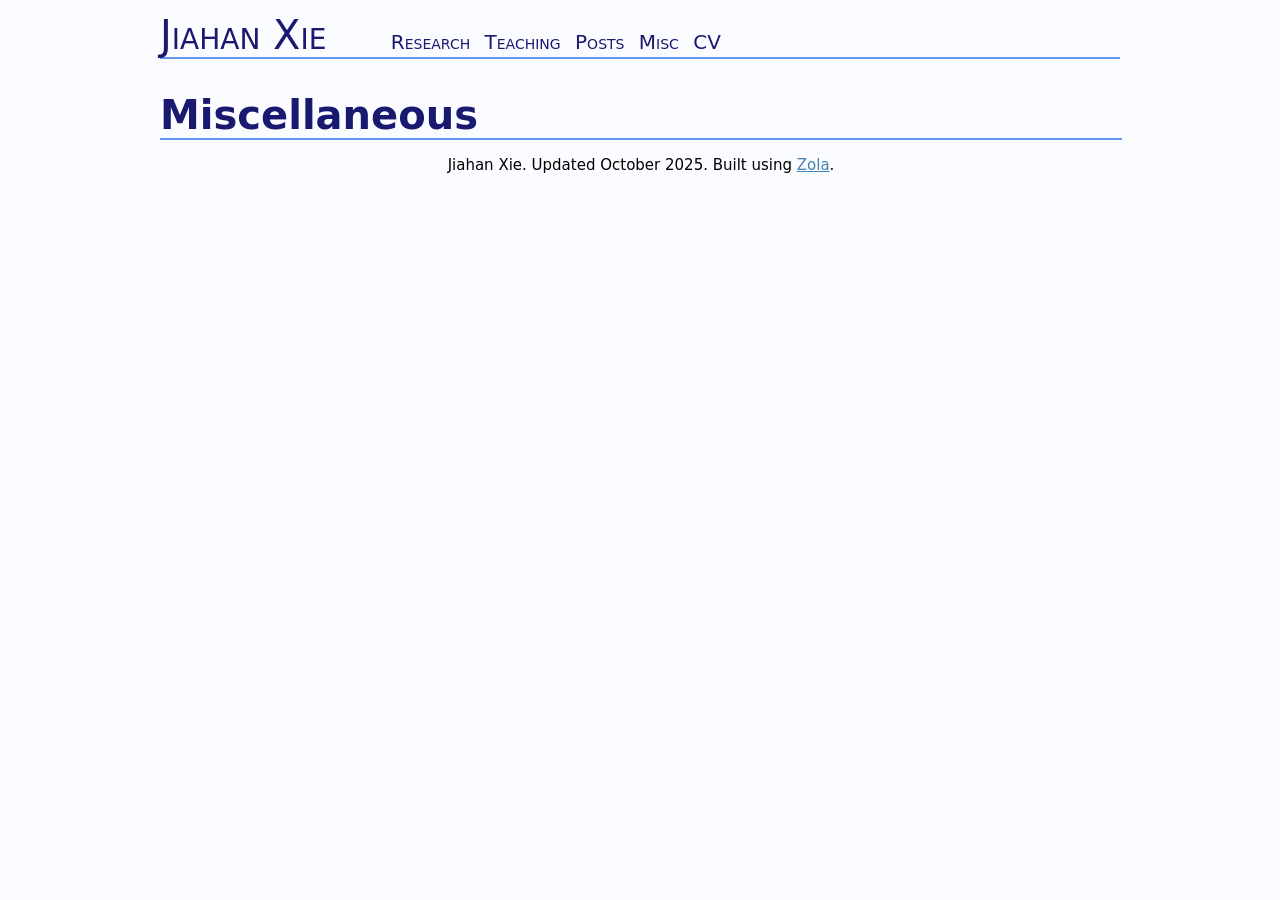
<file: misc/index.html>
<!DOCTYPE html>
<html lang="en">

<head>
  <meta charset="utf-8">
  
  <title>Jiahan Xie - UC Santa Cruz</title>
  
  <link rel="icon" href="https://jiahanxie353.github.io/img/favicon.png" type="image/png">
  <link href="https://jiahanxie353.github.io/css/main.css" type="text/css" rel="stylesheet">
</head>

<body>
  <header>
    <nav>
      <h1 class="name"><a class="nav-item" href="/">Jiahan Xie</a></h1>
      <a class="nav-item" href="/#research">Research</a>
      <a class="nav-item" href="/#teaching">Teaching</a>
      <a class="nav-item" href="https://jiahanxie353.github.io/posts/">Posts</a>
      <a class="nav-item" href="https://jiahanxie353.github.io/misc/">Misc</a>
      <a class="nav-item" href="https://jiahanxie353.github.io/Jiahan_Xie_CV_Current.pdf">CV</a>
    </nav>
  </header><!--End of Header-->

  <section class="section">
    <div class="container">
      
<h1 class="title">
  Miscellaneous
</h1>

<!-- Fun facts -->
<!-- 
<h3>Hobbies</h3>
<div>
<ul>
<li>I love music, especially classical music - I began learning the violin after starting college and had a wonderful experience <a href="/img/hobbies/violin.png">playing in an enssemble</a> with friends at the Cornell Bowers CIS end-of-year party.</li>
<li>For sports, I enjoy weight lifting, <a href="/img/hobbies/hiking.jpg">hiking</a>, and <a href="/img/hobbies/biking.jpeg">biking</a> - during spring break in 2025, I biked from Washington, DC to New York City over four days.</li>
<li>I also enjoy wine tasting. I was fortunate to take a wine-tasting course at the Cornell Hotel School, which introduced me to an entirely new world of wine.</li>
</ul>

</div> -->


    </div>
  </section>
</body>

<footer>
<p>Jiahan Xie. Updated October 2025. Built using <a href="https://www.getzola.org/">Zola</a>.</p>
</footer>

</html>
</file>
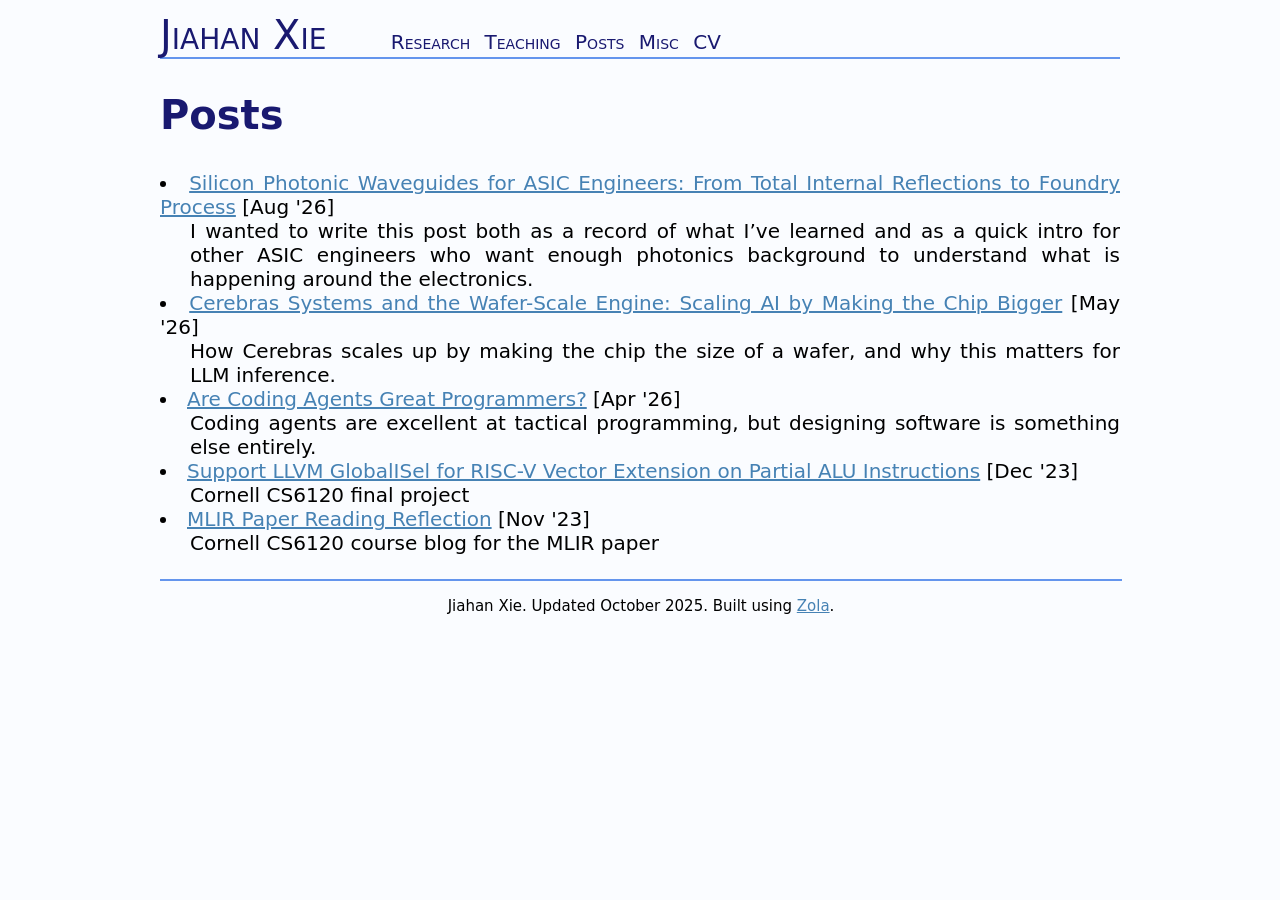
<file: posts/index.html>
<!DOCTYPE html>
<html lang="en">

<head>
  <meta charset="utf-8">
  
  <title>Jiahan Xie - UC Santa Cruz</title>
  
  <link rel="icon" href="https://jiahanxie353.github.io/img/favicon.png" type="image/png">
  <link href="https://jiahanxie353.github.io/css/main.css" type="text/css" rel="stylesheet">
</head>

<body>
  <header>
    <nav>
      <h1 class="name"><a class="nav-item" href="/">Jiahan Xie</a></h1>
      <a class="nav-item" href="/#research">Research</a>
      <a class="nav-item" href="/#teaching">Teaching</a>
      <a class="nav-item" href="https://jiahanxie353.github.io/posts/">Posts</a>
      <a class="nav-item" href="https://jiahanxie353.github.io/misc/">Misc</a>
      <a class="nav-item" href="https://jiahanxie353.github.io/Jiahan_Xie_CV_Current.pdf">CV</a>
    </nav>
  </header><!--End of Header-->

  <section class="section">
    <div class="container">
      
<h1>
  Posts
</h1>
<div>
  
  <li><a href="https://jiahanxie353.github.io/posts/waveguide/">Silicon Photonic Waveguides for ASIC Engineers: From Total Internal Reflections to Foundry Process</a> [Aug &#x27;26]
    <div class = "indented">I wanted to write this post both as a record of what I’ve learned and as a quick intro for other ASIC engineers who want enough photonics background to understand what is happening around the electronics.</div>
  </li>
  
  <li><a href="https://jiahanxie353.github.io/posts/cerebras-wse/">Cerebras Systems and the Wafer-Scale Engine: Scaling AI by Making the Chip Bigger</a> [May &#x27;26]
    <div class = "indented">How Cerebras scales up by making the chip the size of a wafer, and why this matters for LLM inference.</div>
  </li>
  
  <li><a href="https://jiahanxie353.github.io/posts/are-coding-agents-great-programmers/">Are Coding Agents Great Programmers?</a> [Apr &#x27;26]
    <div class = "indented">Coding agents are excellent at tactical programming, but designing software is something else entirely.</div>
  </li>
  
  <li><a href="https://jiahanxie353.github.io/posts/riscv-gisel/">Support LLVM GlobalISel for RISC-V Vector Extension on Partial ALU Instructions</a> [Dec &#x27;23]
    <div class = "indented">Cornell CS6120 final project</div>
  </li>
  
  <li><a href="https://jiahanxie353.github.io/posts/mlir/">MLIR Paper Reading Reflection</a> [Nov &#x27;23]
    <div class = "indented">Cornell CS6120 course blog for the MLIR paper</div>
  </li>
  
</div>
<br>

    </div>
  </section>
</body>

<footer>
<p>Jiahan Xie. Updated October 2025. Built using <a href="https://www.getzola.org/">Zola</a>.</p>
</footer>

</html>
</file>
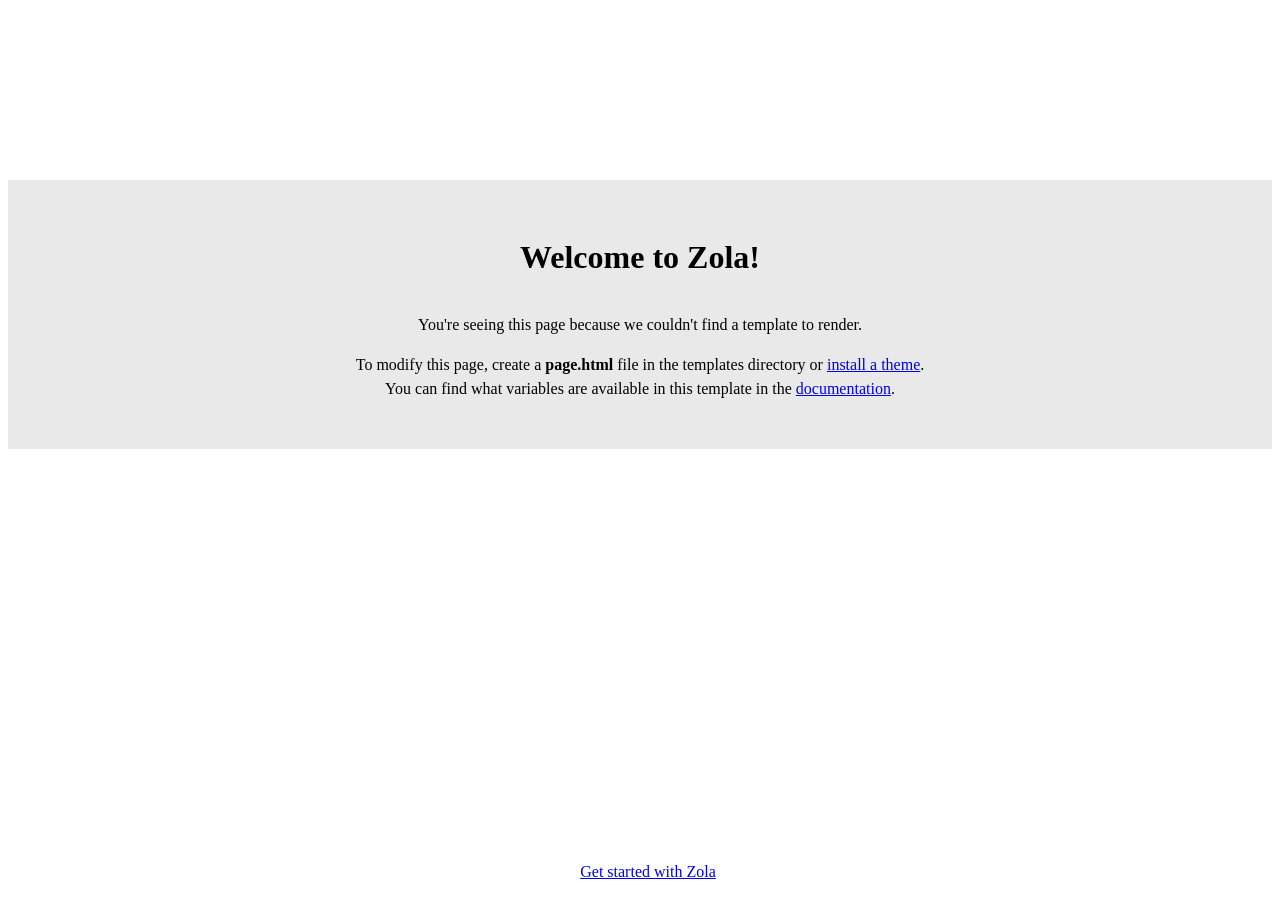
<file: internship/ayar-labs/index.html>
<html>
    <head>
        <title>Zola</title>
    </head>
    <body>
        <div class="container">
            <h1>Welcome to Zola!</h1>
            <p>
                You're seeing this page because we couldn't find a template to render.
            </p>
            <p>
                To modify this page, create a <b>page.html</b> file in the templates directory or
                <a href="https://www.getzola.org/documentation/themes/installing-and-using-themes/" target="_blank">install a theme</a>.
                <br>
                You can find what variables are available in this template in the <a href="https:&#x2F;&#x2F;www.getzola.org&#x2F;documentation&#x2F;templates&#x2F;pages-sections&#x2F;#page-variables" target="_blank">documentation</a>.
            </p>
        </div>
        <footer>
            <a href="https://www.getzola.org/documentation/getting-started/cli-usage/" target="_blank">Get started with Zola</a>
        </footer>
        <style>
            html {
                line-height: 1.5;
            }
            h1 {
                margin-bottom: 2rem;
            }
            .container {
                font-family: "sans-serif";
                text-align: center;
                margin-top: 20vh;
                padding: 2rem;
                background: #e9e9e9;
            }
            footer {
                position: fixed;
                width: 100%;
                bottom: 1rem;
                text-align: center;
            }
        </style>
    </body>
</html>
</file>
